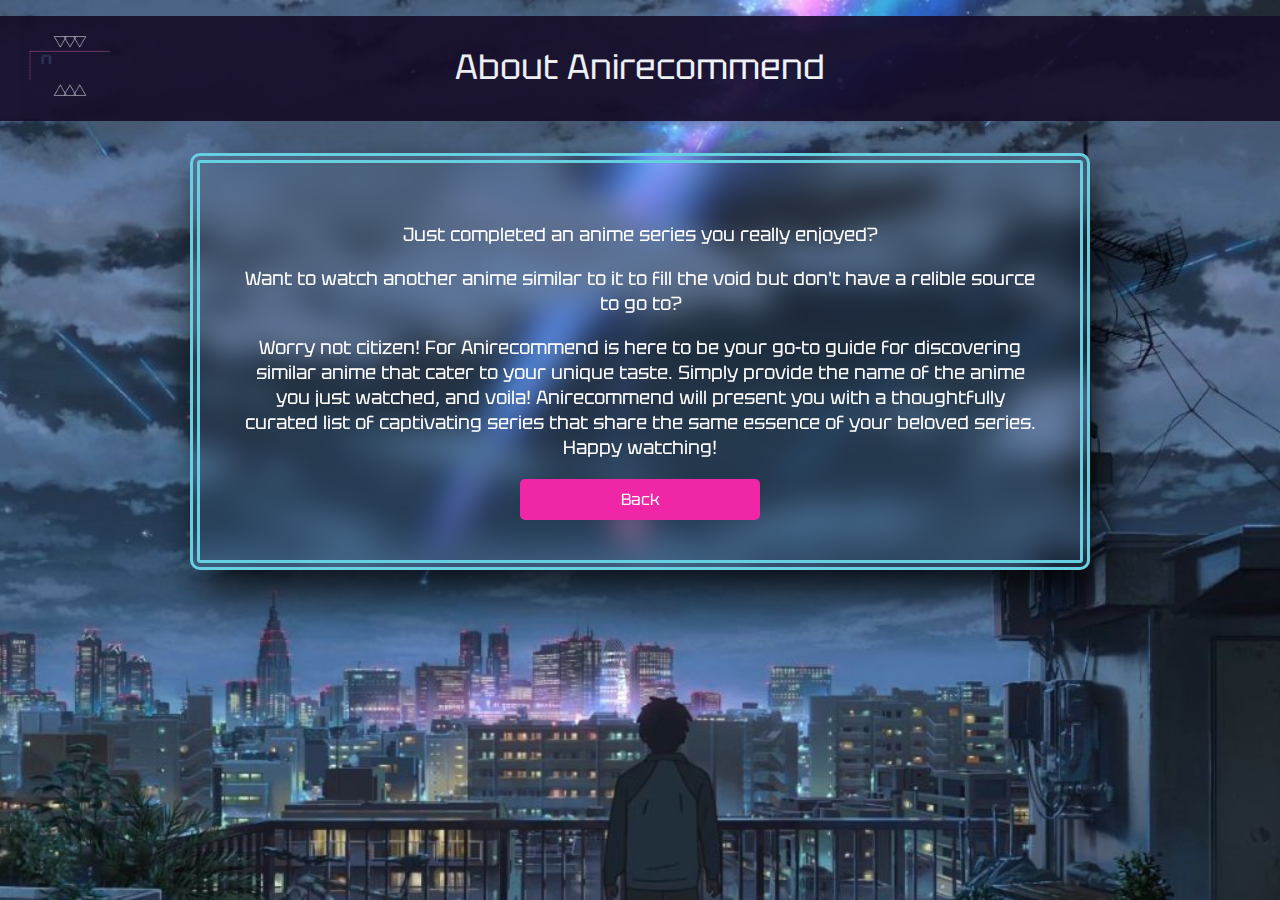
<file: about/about.html>
<!-- ABOUT SCREEN: HTML 
To Replace The Info Screen, An About Page Would Be More Useful As It Can Be A Screen Inwhich We Get To Explain The Problem We Are Solving With This Website !-->

<!DOCTYPE html>
<html>

<head>
  <meta charset="utf-8">
  <meta name="viewport" content="width=device-width">
  <title>Anirecommend</title>
  <link rel="icon" type="image/png" href="../favicon.png">
  <link href="about.css" rel="stylesheet" type="text/css" />
  <link rel="preconnect" href="https://fonts.googleapis.com">
  <link rel="preconnect" href="https://fonts.gstatic.com" crossorigin>
  <link href="https://fonts.googleapis.com/css2?family=Pangolin&family=Tektur&family=VT323&display=swap"
    rel="stylesheet">
</head>

<body>
  <header>
    <section id="logo-container">
      <div class="logo">
        <a href="../index.html"><img src="../assests/logo.gif" alt="Logo"></a>
        <label>About Anirecommend</label>
      </div>
    </section>
  </header>

  <section id="container">
    <p>Just completed an anime series you really enjoyed?</p>
    <p>Want to watch another anime similar to it to fill the void but don't have a relible source to go to?</p>
    <p>Worry not citizen! For Anirecommend is here to be your go-to guide for discovering similar anime that cater to
      your unique taste. Simply provide the name of the anime you just watched, and voila! Anirecommend will present you
      with a thoughtfully curated list of captivating series that share the same essence of your beloved series. Happy
      watching!</p>
    <a href="../index.html"><button id="backBtn">Back</button></a>
  </section>


</body>

</html>
</file>
<file: about/about.css>
/* ABOUT SCREEN: STYLE */
* {
  font-family: Tektur;
}

header {
  color: white;
  display: flex;
  background-color: #160c28;
  flex-direction: column;
  opacity: 0.9;
  width: 100vw;
  height: 10vh;
  justify-content: center;
  /* Changing This From Flex-start to Center Removed The Spacing It Had Above */
  z-index: 999;
  /* z-index: This Property Makes The "Header Element" Appear Above Everything */
}

.logo label {
  margin-top: 28px;
  margin-left: 335px;
  font-size: 35px;

}

.logo-container {
  display: flex;
  justify-content: space-between;
  align-items: flex-end;
  margin-top: 15px;
}

body {
  display: flex;
  justify-content: center;
  align-items: center;
  padding: 15px 0;
  flex-direction: column;
  background-image:
    url("../assests/background.jpeg");
  background-size: cover;
  background-position: center;
}

#container {
  font-size: 19px;
  color: white;
  text-align: center;
  border: 10px double #67D0E0;
  backdrop-filter: blur(15px);
  box-shadow: 10px 20px 40px rgba(0, 0, 0, 0.8);
  border-radius: 10px;
  padding: 40px;
  width: 800px;
  margin-top: 40px;
}

#backBtn {
  background-color: #EF27A6;
  color: #ffffff;
  border: none;
  border-radius: 5px;
  padding: 10px 20px;
  font-size: 16px;
  cursor: pointer;
  transition: background-color 0.3s ease;
  width: 30%;
}

#backBtn:hover {
  background-color: #E82167;
  cursor: pointer;
}

.logo img {
  width: 100px;
  height: 100px;
  margin-left: 20px;
  position: relative;
  top: 0px;
  bottom: 0px;
}

.logo {
  display: flex;
  align-items: flex-start;
  background-color: #160c28;
}

.col {
  display: flex;
  flex-direction: column;
}


html {
  height: 100%;
  width: 100%;
}
</file>
